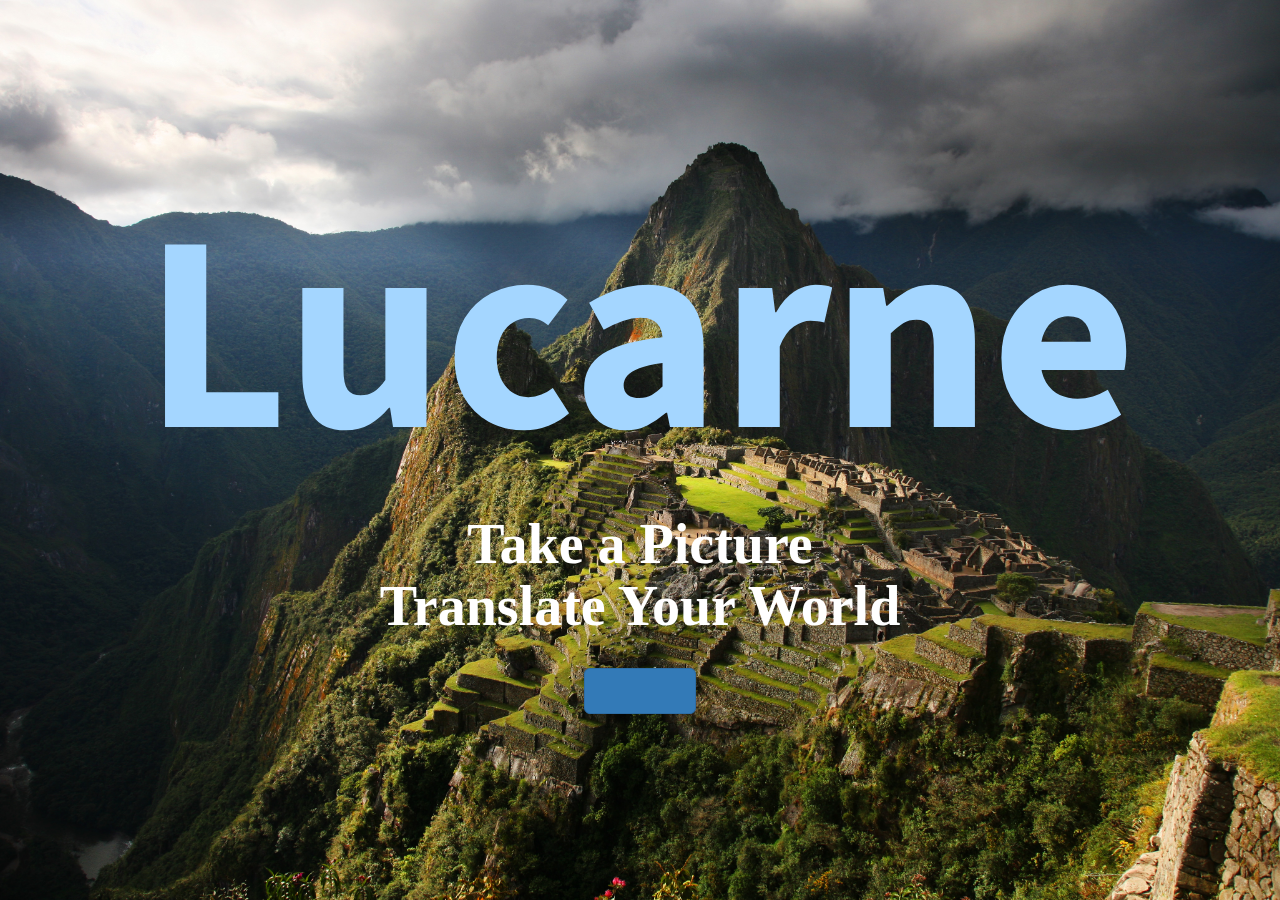
<file: index.html>
<!DOCTYPE html>
<html lang="en">

<head>

    <meta charset="utf-8">
    <meta http-equiv="X-UA-Compatible" content="IE=edge">
    <meta name="viewport" content="width=device-width, initial-scale=1">
    <meta name="description" content="">
    <meta name="author" content="">

    <title>Lucarne - Translate Your World</title>

    <!-- Bootstrap Core CSS -->
    <link href="css/bootstrap.min.css" rel="stylesheet">

    <!-- Custom CSS -->
    <link href="css/stylish-portfolio.css" rel="stylesheet">

    <!-- Custom Fonts -->
    <link href="font-awesome/css/font-awesome.min.css" rel="stylesheet" type="text/css">
    <link href="https://fonts.googleapis.com/css?family=Source+Sans+Pro:300,400,700,300italic,400italic,700italic" rel="stylesheet" type="text/css">

    <!-- HTML5 Shim and Respond.js IE8 support of HTML5 elements and media queries -->
    <!-- WARNING: Respond.js doesn't work if you view the page via file:// -->
    <!--[if lt IE 9]>
        <script src="https://oss.maxcdn.com/libs/html5shiv/3.7.0/html5shiv.js"></script>
        <script src="https://oss.maxcdn.com/libs/respond.js/1.4.2/respond.min.js"></script>
    <![endif]-->

</head>

<body>
    <!-- Header -->
    <header id="top" class="header">
        <div class="text-vertical-center">
            <h1 style="font-size: 2000%; color: rgb(164, 214, 255)">Lucarne</h1>
            <h3 style="color: #FFFFFF; font-size: 400%; font-family: Serif"><strong>Take a Picture <br> Translate Your World</strong></h3>
            <br>
            <button class="btn btn-primary btn-lg" type="button" style="color: #FFF"><a href="interface.html"> <strong> Translate! </strong></a></button>
            <!-- <a href="#about" class="btn btn-dark btn-lg">Find Out More</a> -->
        </div>
    </header>

    <!-- jQuery -->
    <script src="js/jquery.js"></script>

    <!-- Bootstrap Core JavaScript -->
    <script src="js/bootstrap.min.js"></script>

    <!-- Custom Theme JavaScript -->
    <script>

    var clickedId;
    $(function(){
        // When any link is clicked
        $('a').click(function(){
            // Set your variable
            clickedId = this.id; // or clickedId = $(this).attr('id');
        });
    });

    // console.log(clickedId);

    </script>

</body>

</html>
</file>
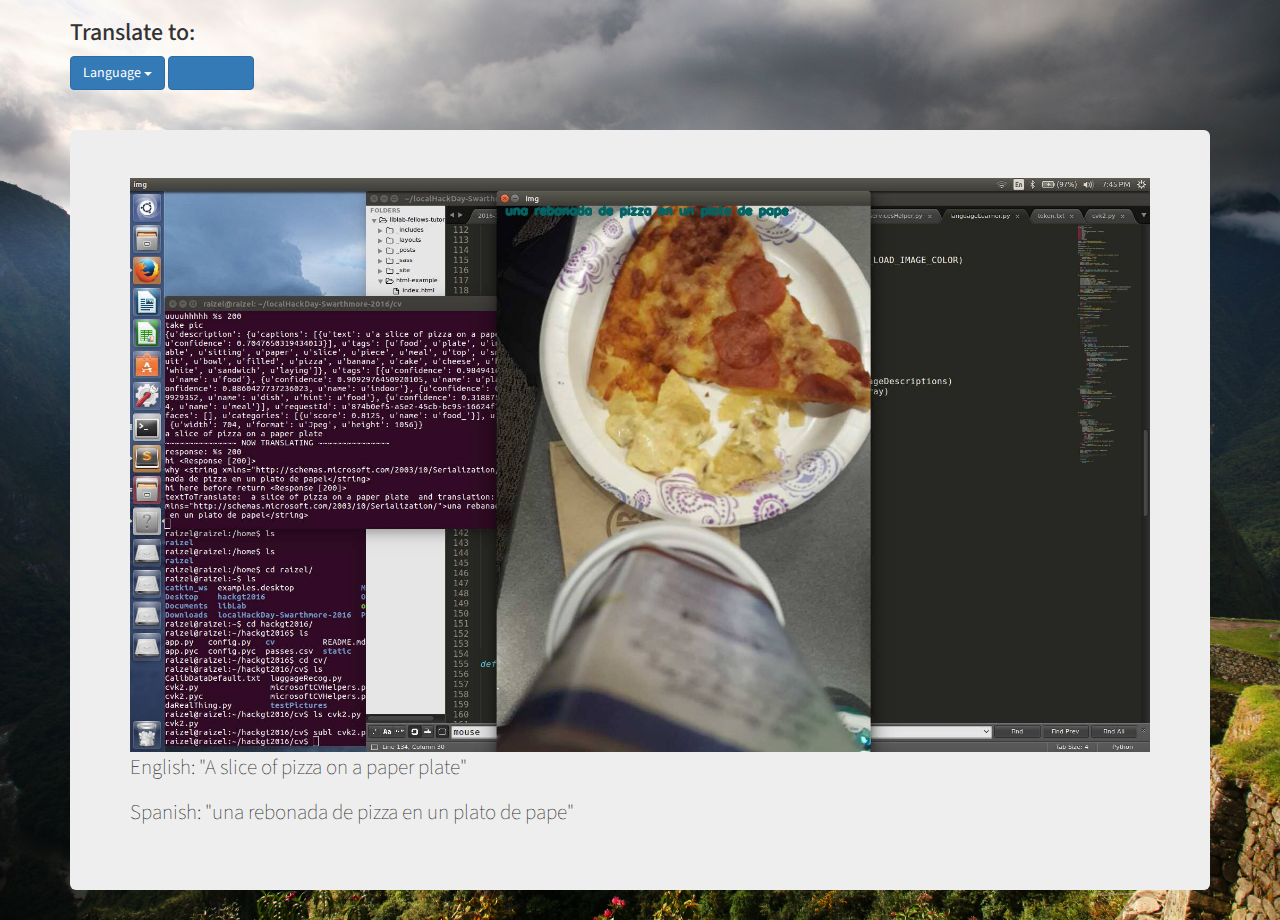
<file: interface.html>
<!DOCTYPE html>
<html lang="en">

<head>

    <meta charset="utf-8">
    <meta http-equiv="X-UA-Compatible" content="IE=edge">
    <meta name="viewport" content="width=device-width, initial-scale=1">
    <meta name="description" content="">
    <meta name="author" content="">

    <title>Translate Your World</title>

    <!-- Bootstrap Core CSS -->
    <link href="css/bootstrap.min.css" rel="stylesheet">

    <!-- Custom CSS -->
    <link href="css/stylish-portfolio.css" rel="stylesheet">

    <!-- Custom Fonts -->
    <link href="font-awesome/css/font-awesome.min.css" rel="stylesheet" type="text/css">
    <link href="https://fonts.googleapis.com/css?family=Source+Sans+Pro:300,400,700,300italic,400italic,700italic" rel="stylesheet" type="text/css">

    <!-- HTML5 Shim and Respond.js IE8 support of HTML5 elements and media queries -->
    <!-- WARNING: Respond.js doesn't work if you view the page via file:// -->
    <!--[if lt IE 9]>
        <script src="https://oss.maxcdn.com/libs/html5shiv/3.7.0/html5shiv.js"></script>
        <script src="https://oss.maxcdn.com/libs/respond.js/1.4.2/respond.min.js"></script>
    <![endif]-->

</head>

<body>
    <!-- Header -->
    <header id="top" class="header">
        <div class="container">
            
            <div class="dropdown">
                <h3>Translate to:</h3>
                <button class="btn btn-primary dropdown-toggle inline" type="button" data-toggle="dropdown">Language <span class="caret"></span></button>
                <ul class="dropdown-menu centerDropdown" id="language">
                    <li id="Spanish"><a href="#">Spanish</a></li>
                    <li id="French"><a href="#">French</a></li>
                    <li id="German"><a href="#">German</a></li>
                    <li id="Chinese"><a href="#">Chinese</a></li>
                    <li id="Japanese"><a href="#">Japanese</a></li>
                </ul>

                <button class="btn btn-primary" type="button"><a href="index.html"> Translate! </a></button>

            </div>
        </div>
        <br>
        <br>
        <div class="container" >
            <div class="jumbotron" >
                <img class="img-responsive" src="img/hackathon-1.png" alt="hackathon#1">
                <p>English: "A slice of pizza on a paper plate" </p>
                <p>Spanish: "una rebonada de pizza en un plato de pape" </p>

            </div>


        </div>
    </header>

    <!-- jQuery -->
    <script src="js/jquery.js"></script>

    <!-- Bootstrap Core JavaScript -->
    <script src="js/bootstrap.min.js"></script>

    <!-- Custom Theme JavaScript -->
    <script>

    var clickedId;
    $(function(){
        // When any link is clicked
        $('a').click(function(){
            // Set your variable
            clickedId = this.id; // or clickedId = $(this).attr('id');
        });
    });

    console.log(clickedId);
    
    </script>

</body>

</html>
</file>
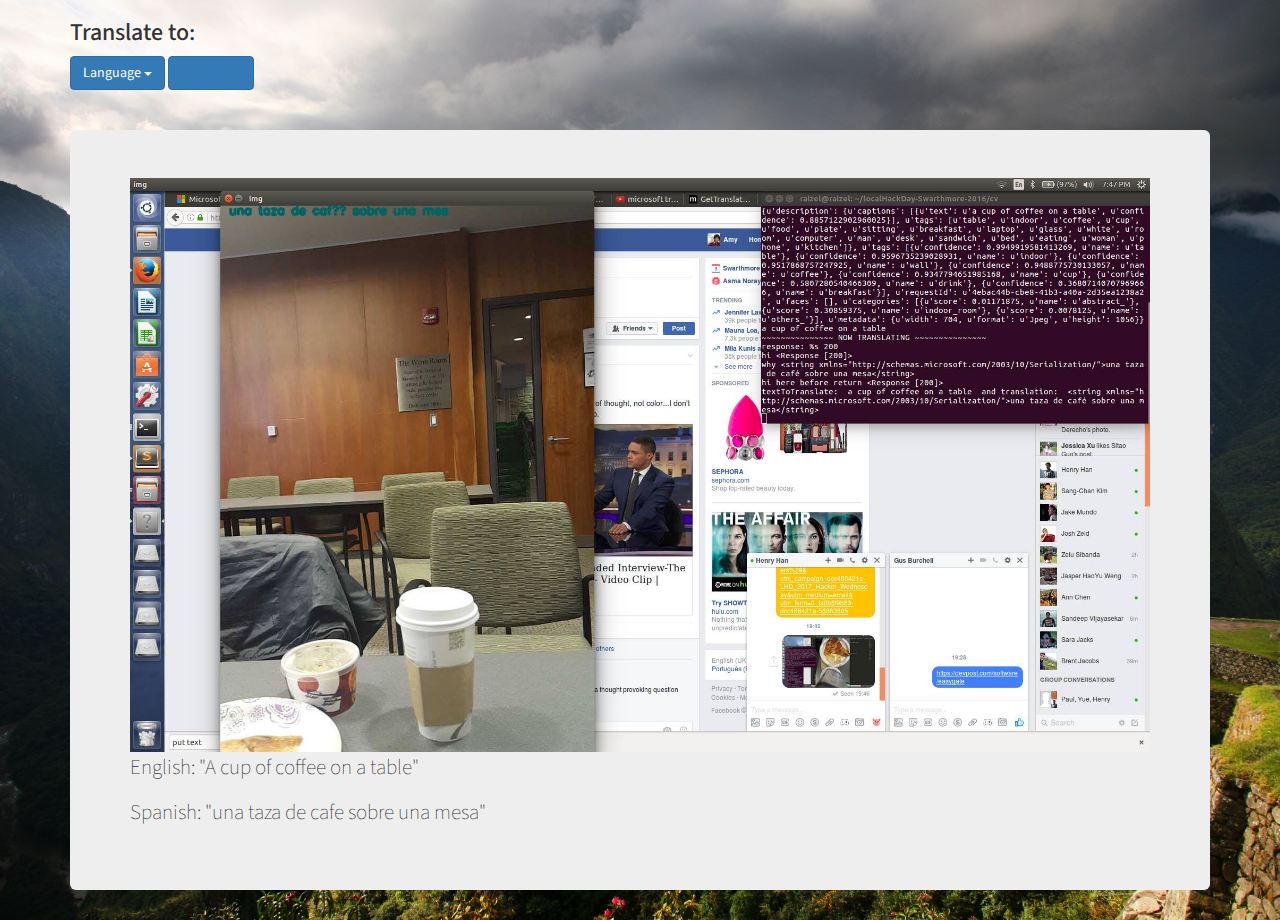
<file: sample1.html>
<!DOCTYPE html>
<html lang="en">

<head>

    <meta charset="utf-8">
    <meta http-equiv="X-UA-Compatible" content="IE=edge">
    <meta name="viewport" content="width=device-width, initial-scale=1">
    <meta name="description" content="">
    <meta name="author" content="">

    <title>Translate Your World</title>

    <!-- Bootstrap Core CSS -->
    <link href="css/bootstrap.min.css" rel="stylesheet">

    <!-- Custom CSS -->
    <link href="css/stylish-portfolio.css" rel="stylesheet">

    <!-- Custom Fonts -->
    <link href="font-awesome/css/font-awesome.min.css" rel="stylesheet" type="text/css">
    <link href="https://fonts.googleapis.com/css?family=Source+Sans+Pro:300,400,700,300italic,400italic,700italic" rel="stylesheet" type="text/css">

    <!-- HTML5 Shim and Respond.js IE8 support of HTML5 elements and media queries -->
    <!-- WARNING: Respond.js doesn't work if you view the page via file:// -->
    <!--[if lt IE 9]>
        <script src="https://oss.maxcdn.com/libs/html5shiv/3.7.0/html5shiv.js"></script>
        <script src="https://oss.maxcdn.com/libs/respond.js/1.4.2/respond.min.js"></script>
    <![endif]-->

</head>

<body>
    <!-- Header -->
    <header id="top" class="header">
        <div class="container">
            
            <div class="dropdown">
                <h3>Translate to:</h3>
                <button class="btn btn-primary dropdown-toggle inline" type="button" data-toggle="dropdown">Language <span class="caret"></span></button>
                <ul class="dropdown-menu centerDropdown" id="language">
                    <li id="Spanish"><a href="#">Spanish</a></li>
                    <li id="French"><a href="#">French</a></li>
                    <li id="German"><a href="#">German</a></li>
                    <li id="Chinese"><a href="#">Chinese</a></li>
                    <li id="Japanese"><a href="#">Japanese</a></li>
                </ul>

                <button class="btn btn-primary" type="button"><a href="index.html"> Translate! </a></button>

            </div>
        </div>
        <br>
        <br>
        <div class="container" >
            <div class="jumbotron" >
                <img class="img-responsive" src="img/hackathon-2.png" alt="hackathon#2">
                <p>English: "A cup of coffee on a table"</p>
                <p>Spanish: "una taza de cafe sobre una mesa"</p>
            </div>


        </div>
    </header>

    <!-- jQuery -->
    <script src="js/jquery.js"></script>

    <!-- Bootstrap Core JavaScript -->
    <script src="js/bootstrap.min.js"></script>

    <!-- Custom Theme JavaScript -->
    <script>

    var clickedId;
    $(function(){
        // When any link is clicked
        $('a').click(function(){
            // Set your variable
            clickedId = this.id; // or clickedId = $(this).attr('id');
        });
    });

    console.log(clickedId);
    
    </script>

</body>

</html>
</file>
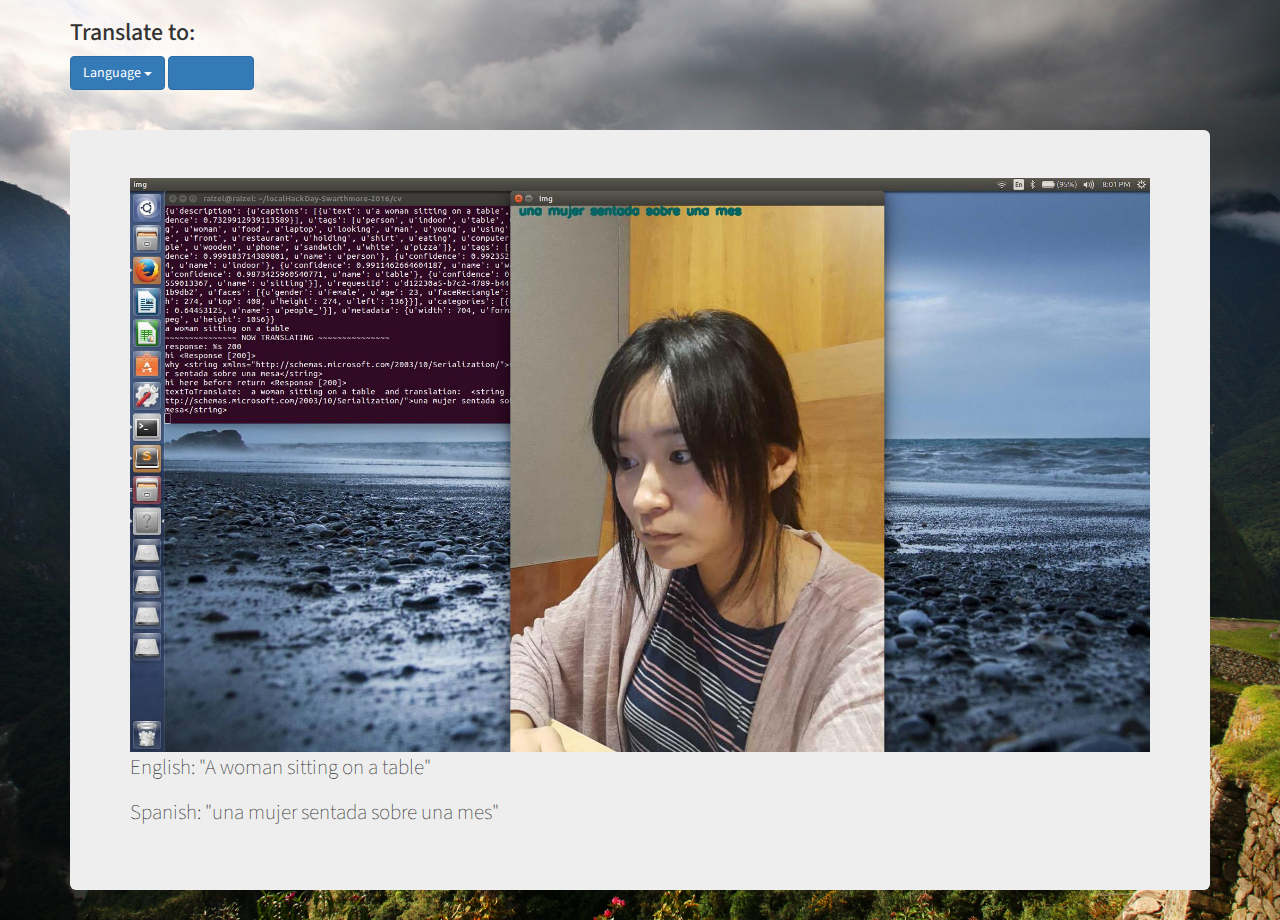
<file: sample2.html>
<!DOCTYPE html>
<html lang="en">

<head>

    <meta charset="utf-8">
    <meta http-equiv="X-UA-Compatible" content="IE=edge">
    <meta name="viewport" content="width=device-width, initial-scale=1">
    <meta name="description" content="">
    <meta name="author" content="">

    <title>Translate Your World</title>

    <!-- Bootstrap Core CSS -->
    <link href="css/bootstrap.min.css" rel="stylesheet">

    <!-- Custom CSS -->
    <link href="css/stylish-portfolio.css" rel="stylesheet">

    <!-- Custom Fonts -->
    <link href="font-awesome/css/font-awesome.min.css" rel="stylesheet" type="text/css">
    <link href="https://fonts.googleapis.com/css?family=Source+Sans+Pro:300,400,700,300italic,400italic,700italic" rel="stylesheet" type="text/css">

    <!-- HTML5 Shim and Respond.js IE8 support of HTML5 elements and media queries -->
    <!-- WARNING: Respond.js doesn't work if you view the page via file:// -->
    <!--[if lt IE 9]>
        <script src="https://oss.maxcdn.com/libs/html5shiv/3.7.0/html5shiv.js"></script>
        <script src="https://oss.maxcdn.com/libs/respond.js/1.4.2/respond.min.js"></script>
    <![endif]-->

</head>

<body>
    <!-- Header -->
    <header id="top" class="header">
        <div class="container">
            
            <div class="dropdown">
                <h3>Translate to:</h3>
                <button class="btn btn-primary dropdown-toggle inline" type="button" data-toggle="dropdown">Language <span class="caret"></span></button>
                <ul class="dropdown-menu centerDropdown" id="language">
                    <li id="Spanish"><a href="#">Spanish</a></li>
                    <li id="French"><a href="#">French</a></li>
                    <li id="German"><a href="#">German</a></li>
                    <li id="Chinese"><a href="#">Chinese</a></li>
                    <li id="Japanese"><a href="#">Japanese</a></li>
                </ul>

                <button class="btn btn-primary" type="button"><a href="index.html"> Translate! </a></button>

            </div>
        </div>
        <br>
        <br>
        <div class="container" >
            <div class="jumbotron" >
                <img class="img-responsive" src="img/hackathon-3.png" alt="hackathon#3">
                <p>English: "A woman sitting on a table"</p>
                <p>Spanish: "una mujer sentada sobre una mes"</p>
            </div>


        </div>
    </header>

    <!-- jQuery -->
    <script src="js/jquery.js"></script>

    <!-- Bootstrap Core JavaScript -->
    <script src="js/bootstrap.min.js"></script>

    <!-- Custom Theme JavaScript -->
    <script>

    var clickedId;
    $(function(){
        // When any link is clicked
        $('a').click(function(){
            // Set your variable
            clickedId = this.id; // or clickedId = $(this).attr('id');
        });
    });

    console.log(clickedId);
    
    </script>

</body>

</html>
</file>
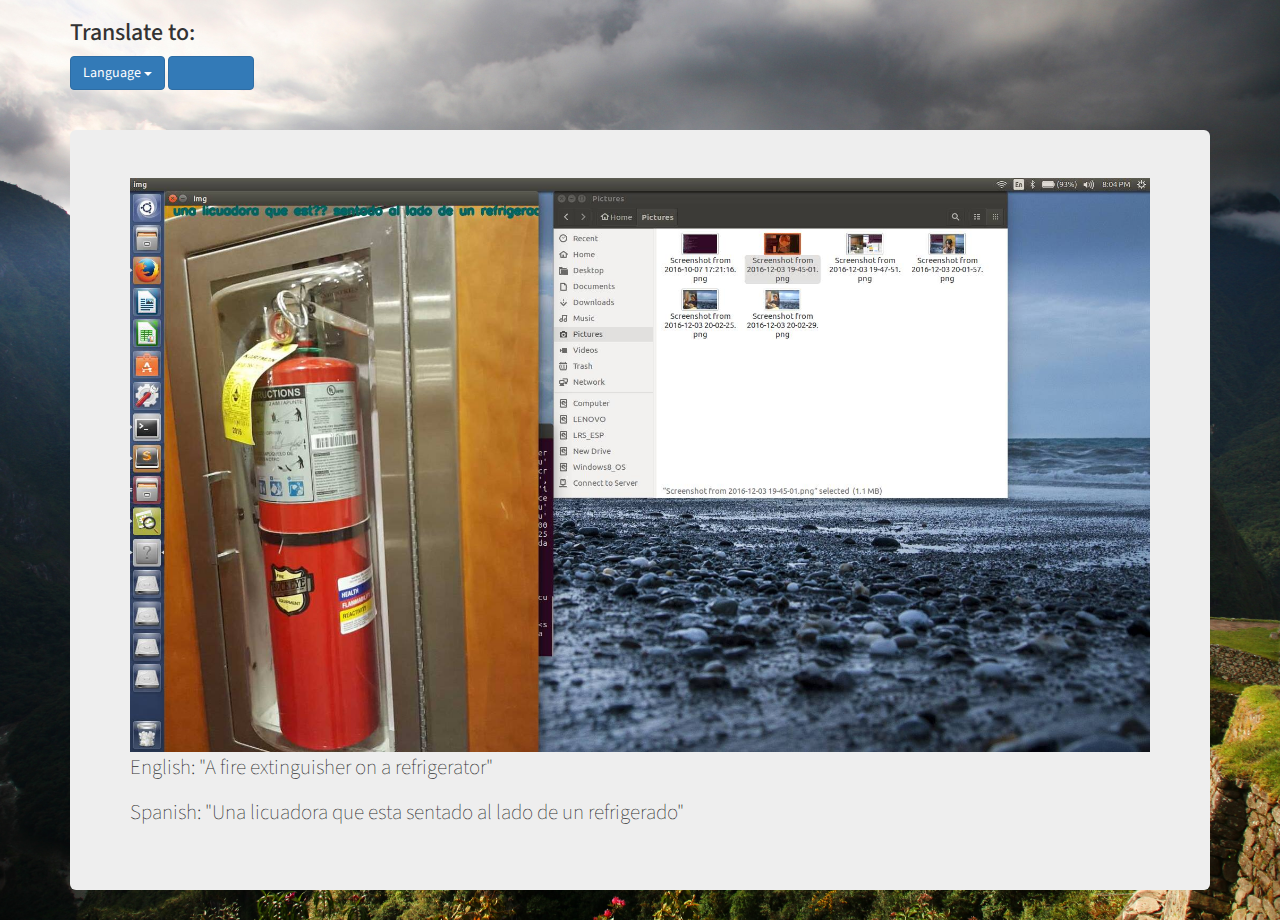
<file: sample3.html>
<!DOCTYPE html>
<html lang="en">

<head>

    <meta charset="utf-8">
    <meta http-equiv="X-UA-Compatible" content="IE=edge">
    <meta name="viewport" content="width=device-width, initial-scale=1">
    <meta name="description" content="">
    <meta name="author" content="">

    <title>Translate Your World</title>

    <!-- Bootstrap Core CSS -->
    <link href="css/bootstrap.min.css" rel="stylesheet">

    <!-- Custom CSS -->
    <link href="css/stylish-portfolio.css" rel="stylesheet">

    <!-- Custom Fonts -->
    <link href="font-awesome/css/font-awesome.min.css" rel="stylesheet" type="text/css">
    <link href="https://fonts.googleapis.com/css?family=Source+Sans+Pro:300,400,700,300italic,400italic,700italic" rel="stylesheet" type="text/css">

    <!-- HTML5 Shim and Respond.js IE8 support of HTML5 elements and media queries -->
    <!-- WARNING: Respond.js doesn't work if you view the page via file:// -->
    <!--[if lt IE 9]>
        <script src="https://oss.maxcdn.com/libs/html5shiv/3.7.0/html5shiv.js"></script>
        <script src="https://oss.maxcdn.com/libs/respond.js/1.4.2/respond.min.js"></script>
    <![endif]-->

</head>

<body>
    <!-- Header -->
    <header id="top" class="header">
        <div class="container">
            
            <div class="dropdown">
                <h3>Translate to:</h3>
                <button class="btn btn-primary dropdown-toggle inline" type="button" data-toggle="dropdown">Language <span class="caret"></span></button>
                <ul class="dropdown-menu centerDropdown" id="language">
                    <li id="Spanish"><a href="#">Spanish</a></li>
                    <li id="French"><a href="#">French</a></li>
                    <li id="German"><a href="#">German</a></li>
                    <li id="Chinese"><a href="#">Chinese</a></li>
                    <li id="Japanese"><a href="#">Japanese</a></li>
                </ul>

                <button class="btn btn-primary" type="button"><a href="index.html"> Translate! </a></button>

            </div>
        </div>
        <br>
        <br>
        <div class="container" >
            <div class="jumbotron" >
                <img class="img-responsive" src="img/hackathon-5.png" alt="hackathon#5">
                <p>English: "A fire extinguisher on a refrigerator"</p>
                <p>Spanish: "Una licuadora que esta sentado al lado de un refrigerado"</p>
            </div>


        </div>
    </header>

    <!-- jQuery -->
    <script src="js/jquery.js"></script>

    <!-- Bootstrap Core JavaScript -->
    <script src="js/bootstrap.min.js"></script>

    <!-- Custom Theme JavaScript -->
    <script>

    var clickedId;
    $(function(){
        // When any link is clicked
        $('a').click(function(){
            // Set your variable
            clickedId = this.id; // or clickedId = $(this).attr('id');
        });
    });

    console.log(clickedId);
    
    </script>

</body>

</html>
</file>
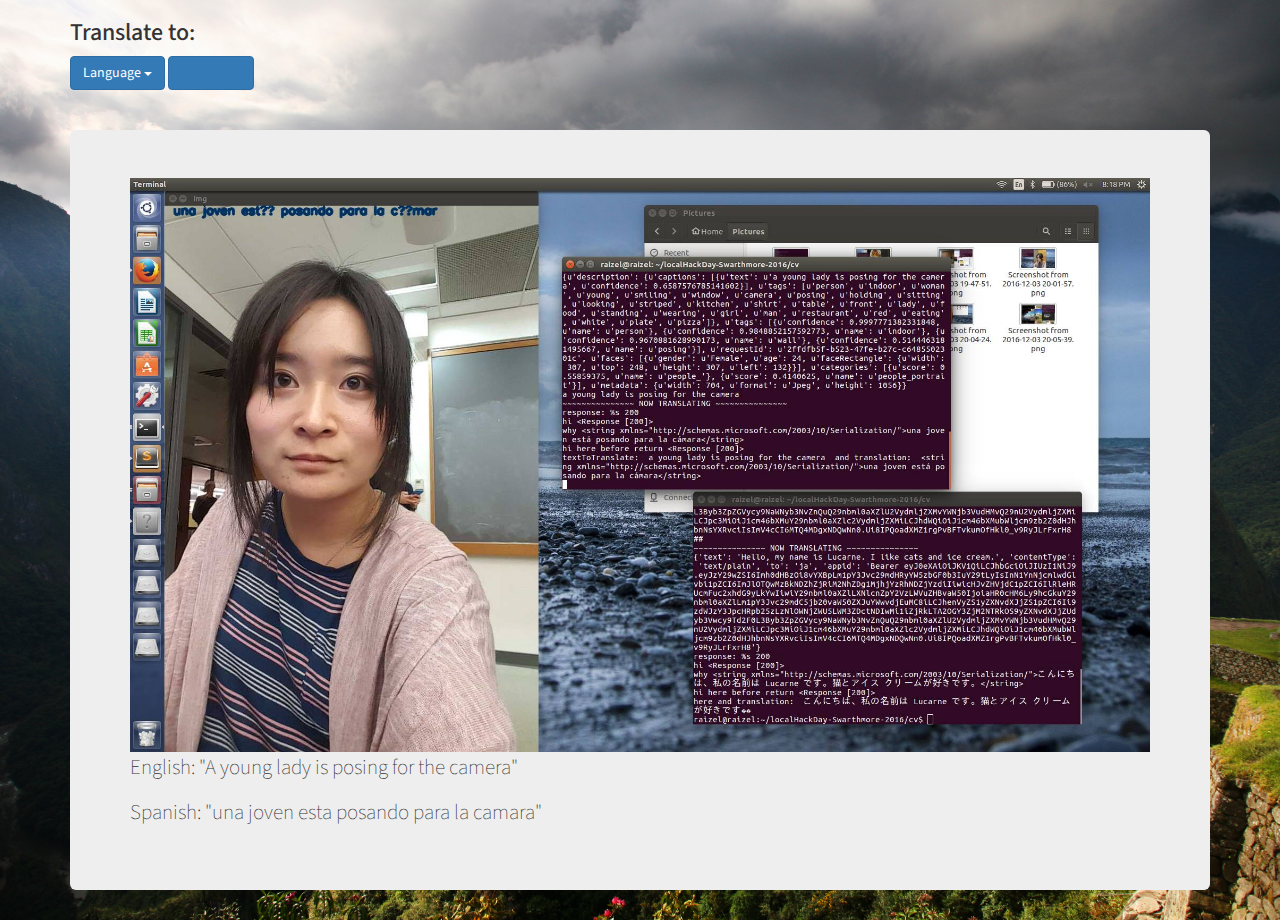
<file: sample4.html>
<!DOCTYPE html>
<html lang="en">

<head>

    <meta charset="utf-8">
    <meta http-equiv="X-UA-Compatible" content="IE=edge">
    <meta name="viewport" content="width=device-width, initial-scale=1">
    <meta name="description" content="">
    <meta name="author" content="">

    <title>Translate Your World</title>

    <!-- Bootstrap Core CSS -->
    <link href="css/bootstrap.min.css" rel="stylesheet">

    <!-- Custom CSS -->
    <link href="css/stylish-portfolio.css" rel="stylesheet">

    <!-- Custom Fonts -->
    <link href="font-awesome/css/font-awesome.min.css" rel="stylesheet" type="text/css">
    <link href="https://fonts.googleapis.com/css?family=Source+Sans+Pro:300,400,700,300italic,400italic,700italic" rel="stylesheet" type="text/css">

    <!-- HTML5 Shim and Respond.js IE8 support of HTML5 elements and media queries -->
    <!-- WARNING: Respond.js doesn't work if you view the page via file:// -->
    <!--[if lt IE 9]>
        <script src="https://oss.maxcdn.com/libs/html5shiv/3.7.0/html5shiv.js"></script>
        <script src="https://oss.maxcdn.com/libs/respond.js/1.4.2/respond.min.js"></script>
    <![endif]-->

</head>

<body>
    <!-- Header -->
    <header id="top" class="header">
        <div class="container">
            
            <div class="dropdown">
                <h3>Translate to:</h3>
                <button class="btn btn-primary dropdown-toggle inline" type="button" data-toggle="dropdown">Language <span class="caret"></span></button>
                <ul class="dropdown-menu centerDropdown" id="language">
                    <li id="Spanish"><a href="#">Spanish</a></li>
                    <li id="French"><a href="#">French</a></li>
                    <li id="German"><a href="#">German</a></li>
                    <li id="Chinese"><a href="#">Chinese</a></li>
                    <li id="Japanese"><a href="#">Japanese</a></li>
                </ul>

                <button class="btn btn-primary" type="button"><a href="index.html"> Translate! </a></button>

            </div>
        </div>
        <br>
        <br>
        <div class="container" >
            <div class="jumbotron" >
                <img class="img-responsive" src="img/hackathon-7.png" alt="hackathon#7">
                <p>English: "A young lady is posing for the camera"</p>
                <p>Spanish: "una joven esta posando para la camara"</p>
            </div>


        </div>
    </header>

    <!-- jQuery -->
    <script src="js/jquery.js"></script>

    <!-- Bootstrap Core JavaScript -->
    <script src="js/bootstrap.min.js"></script>

    <!-- Custom Theme JavaScript -->
    <script>

    var clickedId;
    $(function(){
        // When any link is clicked
        $('a').click(function(){
            // Set your variable
            clickedId = this.id; // or clickedId = $(this).attr('id');
        });
    });

    console.log(clickedId);
    
    </script>

</body>

</html>
</file>
<file: css/stylish-portfolio.css>
/*!
 * Start Bootstrap - Stylish Portfolio (http://startbootstrap.com/)
 * Copyright 2013-2016 Start Bootstrap
 * Licensed under MIT (https://github.com/BlackrockDigital/startbootstrap/blob/gh-pages/LICENSE)
 */

/* Global Styles */

html,
body {
    width: 100%;
    height: 100%;
}

body {
    font-family: "Source Sans Pro","Helvetica Neue",Helvetica,Arial,sans-serif;
}

.text-vertical-center {
    display: table-cell;
    text-align: center;
    vertical-align: middle;
}

.text-vertical-center h1 {
    margin: 0;
    padding: 0;
    font-size: 4.5em;
    font-weight: 700;
    color: #FFF;
}

/* Custom Button Styles */

.btn-dark {
    border-radius: 0;
    color: #fff;
    background-color: rgba(0,0,0,0.4);
}

.btn-dark:hover,
.btn-dark:focus,
.btn-dark:active {
    color: #fff;
    background-color: rgba(0,0,0,0.7);
}

.btn-light {
    border-radius: 0;
    color: #333;
    background-color: rgb(255,255,255);
}

.btn-light:hover,
.btn-light:focus,
.btn-light:active {
    color: #333;
    background-color: rgba(255,255,255,0.8);
}

/* Custom Horizontal Rule */

hr.small {
    max-width: 100px;
}

/* Side Menu */

#sidebar-wrapper {
    z-index: 1000;
    position: fixed;
    right: 0;
    width: 250px;
    height: 100%;
    transform: translateX(250px);
    overflow-y: auto;
    background: #222;
    -webkit-transition: all 0.4s ease 0s;
    -moz-transition: all 0.4s ease 0s;
    -ms-transition: all 0.4s ease 0s;
    -o-transition: all 0.4s ease 0s;
    transition: all 0.4s ease 0s;
}

.sidebar-nav {
    position: absolute;
    top: 0;
    width: 250px;
    margin: 0;
    padding: 0;
    list-style: none;
}

.sidebar-nav li {
    text-indent: 20px;
    line-height: 40px;
}

.sidebar-nav li a {
    display: block;
    text-decoration: none;
    color: #999;
}

.sidebar-nav li a:hover {
    text-decoration: none;
    color: #fff;
    background: rgba(255,255,255,0.2);
}

.sidebar-nav li a:active,
.sidebar-nav li a:focus {
    text-decoration: none;
}

.sidebar-nav > .sidebar-brand {
    height: 55px;
    font-size: 18px;
    line-height: 55px;
}

.sidebar-nav > .sidebar-brand a {
    color: #999;
}

.sidebar-nav > .sidebar-brand a:hover {
    color: #fff;
    background: none;
}

#menu-toggle {
    z-index: 1;
    position: fixed;
    top: 0;
    right: 0;
}

#sidebar-wrapper.active {
    right: 250px;
    width: 250px;
    -webkit-transition: all 0.4s ease 0s;
    -moz-transition: all 0.4s ease 0s;
    -ms-transition: all 0.4s ease 0s;
    -o-transition: all 0.4s ease 0s;
    transition: all 0.4s ease 0s;
}

.toggle {
    margin: 5px 5px 0 0;
}

/* Header */

.header {
    display: table;
    position: relative;
    width: 100%;
    height: 100%;
    background: url(../img/machu_picchu.jpg) no-repeat center center scroll;
    -webkit-background-size: cover;
    -moz-background-size: cover;
    background-size: cover;
    -o-background-size: cover;
}

/* About */

.about {
    padding: 50px 0;
}

/* Services */

.services {
    padding: 50px 0;
}

.service-item {
    margin-bottom: 30px;
}

/* Callout */

.callout {
    display: table;
    width: 100%;
    height: 400px;
    color: #fff;
    background: url(../img/callout.jpg) no-repeat center center scroll;
    -webkit-background-size: cover;
    -moz-background-size: cover;
    background-size: cover;
    -o-background-size: cover;
}

/* Portfolio */

.portfolio {
    padding: 50px 0;
}

.portfolio-item {
    margin-bottom: 30px;
}

.img-portfolio {
    margin: 0 auto;
}

.img-portfolio:hover {
    opacity: 0.8;
}

/* Call to Action */

.call-to-action {
    padding: 50px 0;
}

.call-to-action .btn {
    margin: 10px;
}

/* Map */

.map {
    height: 500px;
}

@media(max-width:768px) {
    .map {
        height: 75%;
    }
}

.map iframe {
    pointer-events: none;
}

/* Footer */

footer {
    padding: 100px 0;
}

#to-top {
  display: none;
  position: fixed;
  bottom: 5px;
  right: 5px;
}
</file>
